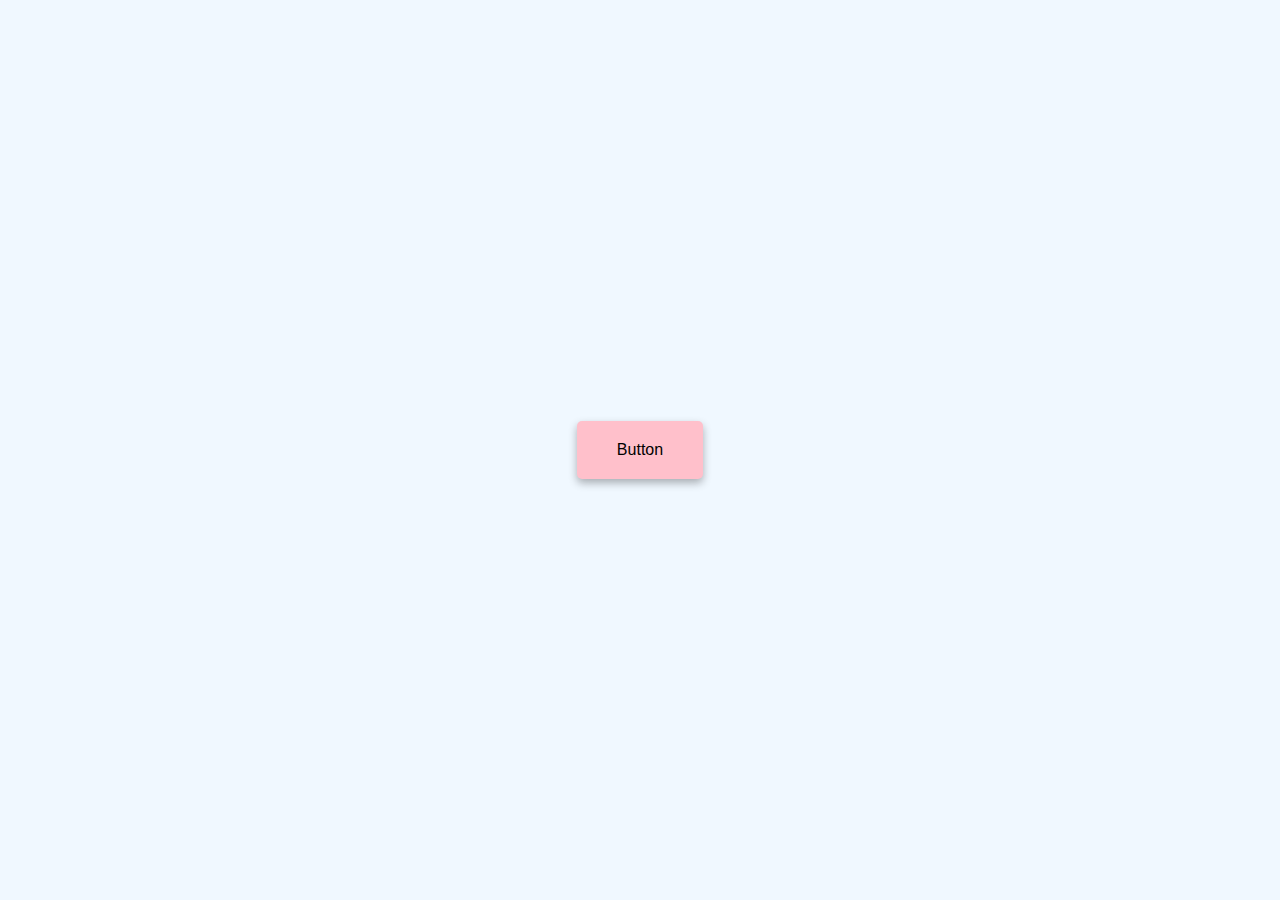
<file: button-ripple-effect/index.html>
<!DOCTYPE html>
<html lang="en">
  <head>
    <meta charset="UTF-8" />
    <meta http-equiv="X-UA-Compatible" content="IE=edge" />
    <meta name="viewport" content="width=device-width, initial-scale=1.0" />
    <title>Button Ripple Effect</title>
    <link rel="stylesheet" href="style.css" />
  </head>
  <body>
    <a href="#" class="btn"><span>Button</span></a>
    <script src="index.js"></script>
  </body>
</html>
</file>
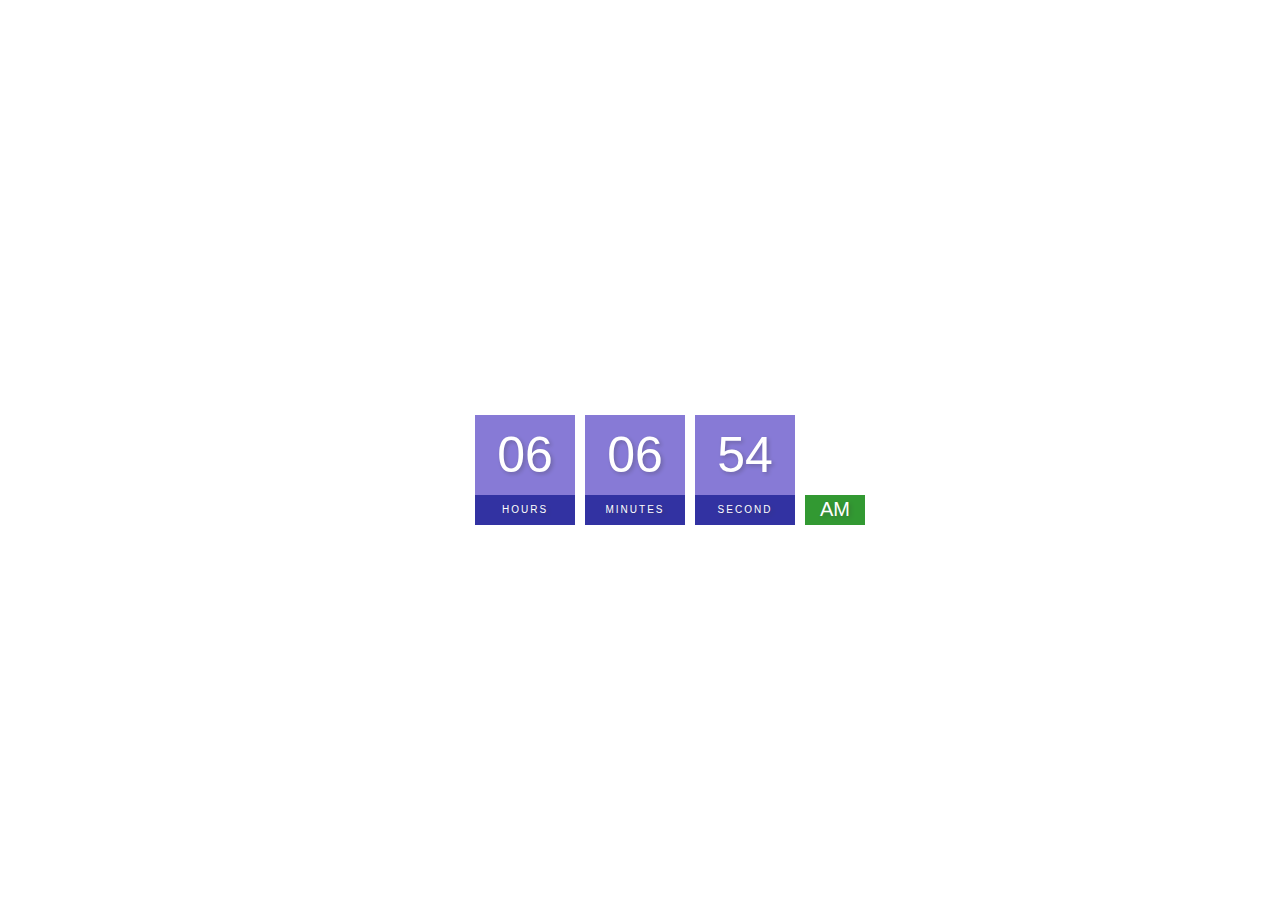
<file: digital clock/index.html>
<!DOCTYPE html>
<html lang="en">
<head>
    <meta charset="UTF-8">
    <meta http-equiv="X-UA-Compatible" content="IE=edge">
    <meta name="viewport" content="width=device-width, initial-scale=1.0">
    <title>Digital Clock</title>
    <link rel="stylesheet" href="style.css">
</head>
<body>
    <h2>Digital Clock</h2>
    <div class="clock">
    <div>
        <span id="hour">00</span>
        <span class=" text">Hours</span>
    </div>
    <div>
        <span id="Minutes">00</span>
        <span class=" text">Minutes</span>
    </div>
    <div>
        <span id="Second">00</span>
        <span class=" text">Second</span>
    </div>
    <div>
        <span id="ampm">AM</span>
    </div>
    <script src="index.js"></script>
</div>
</body>
</html>
</file>
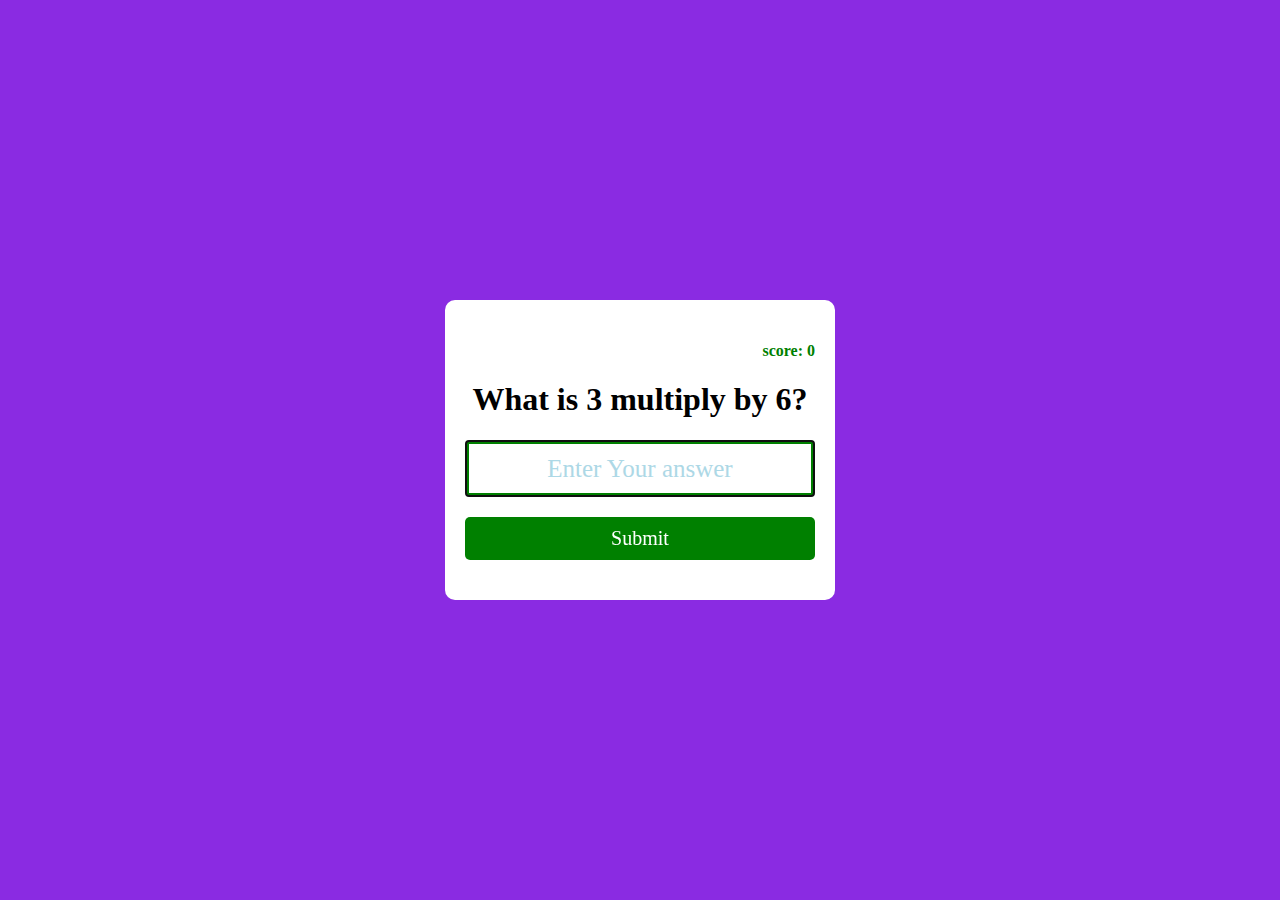
<file: Multiplication App/index.html>
<!DOCTYPE html>
<html lang="en">
<head>
    <meta charset="UTF-8">
    <meta http-equiv="X-UA-Compatible" content="IE=edge">
    <meta name="viewport" content="width=device-width, initial-scale=1.0">
    <title>Multiplication APP</title>
    <link rel="stylesheet" href="style.css">
</head>
<body>
    <form class="form" id="form">
        <h4 class="score" id="score">score: 0</h4>
        <h1 id="question">what is 1 Multiply by 1</h1>
        <input type="text" class="input" id="input" placeholder="Enter Your answer" autofocus="off">
        <button type="submit" class="btn">Submit</button>
    </form>
    <script src="index.js"></script>
</body>
</html>
</file>
<file: button-ripple-effect/style.css>
body {
    margin: 0;
    display: flex;
    justify-content: center;
    height: 100vh;
    align-items: center;
    background-color: aliceblue;
    font-family: sans-serif;
  }
  
  .btn {
    background-color: pink;
    padding: 20px 40px;
    border-radius: 5px;
    box-shadow: 0 4px 8px rgba(0, 0, 0, 0.3);
    text-decoration: none;
    color: black;
    position: relative;
    overflow: hidden;
  }
  
  .btn span {
    position: relative;
    z-index: 1;
  }
  
  .btn::before {
    content: "";
    position: absolute;
    background-color: orangered;
    width: 0;
    height: 0;
    left: var(--xPos);
    top: var(--yPos);
    transform: translate(-50%, -50%);
    border-radius: 50%;
    transition: width 0.5s, height 0.5s;
  }
  
  .btn:hover::before {
    width: 300px;
    height: 300px;
  }
</file>
<file: digital clock/style.css>
body{
    margin: 0;
    font-family: sans-serif;
    display: flex;
    flex-direction: column;
    align-items: center;
    height: 100vh;
    justify-content: center;
    background: url("https://images.unsplash.com/photo-1500382017468-9049fed747ef?ixlib=rb-4.0.3&ixid=MnwxMjA3fDB8MHxwaG90by1wYWdlfHx8fGVufDB8fHx8&auto=format&fit=crop&w=1032&q=80");
    background-size: cover;
    overflow: hidden;
}

h2{
    text-transform: uppercase;
    letter-spacing: 4px;
    font-size: 14px;
    text-align: center;
    color: white;
}

.clock{
    display: flex;
}

.clock div{
    margin: 5px;
    position: relative;
}

.clock span{
    width: 100px;
    height: 80px;
    background: slateblue;
    opacity: 0.8;
    color: white;
    display: flex;
    justify-content: center;
    align-items: center;
    font-size: 50px;
    text-shadow: 2px 2px 4px rgba(0,0,0,0.3);
    
}

.clock .text{
    height: 30px;
    font-size: 10px;
    text-transform: uppercase;
    letter-spacing: 2px;
    background: darkblue;
    text-align: center;
    opacity: 0.8;
}

.clock #ampm{
    bottom: 0;
    position: absolute;
    width: 60px;
    height: 30px;
    font-size: 20px;
    background: green;
}
</file>
<file: Multiplication App/style.css>
body{
    margin: 0;
    display: flex;
    justify-content: center;
    height: 100vh;
    align-items: center;
    text-align: center;
    background-color: blueviolet;
    font-family: cursive;

}

.form{
    background-color: white;
    padding: 20px;
    box-shadow: 0 4px 8px rgba(red, green, blue, alpha);
    border-radius: 10px;
    margin: 10px;
}


.input{
    display: block;
    width: 100%;
    box-sizing: border-box;
    font-size: 25px;
    text-align: center;
    padding: 10px;
    border: solid 4px green;
    color: pink;
}

.input::placeholder{
    color: lightblue;
    font-family: cursive;

}

.btn{ 
    background-color: green;
    color: white;
    border: none;
    display: block;
    width: 100%;
    padding: 10px;
    font-size: 20px;
    font-family: cursive;
    margin: 20px 0;
    border-radius: 5px;
    box-shadow: 0 2px 4px rgba(red, green, blue, alpha);
    cursor: pointer;
}
.btn:hover{
    filter: brightness(0.9);
}
.score{
    color:green;
    text-align: right;
}
</file>
